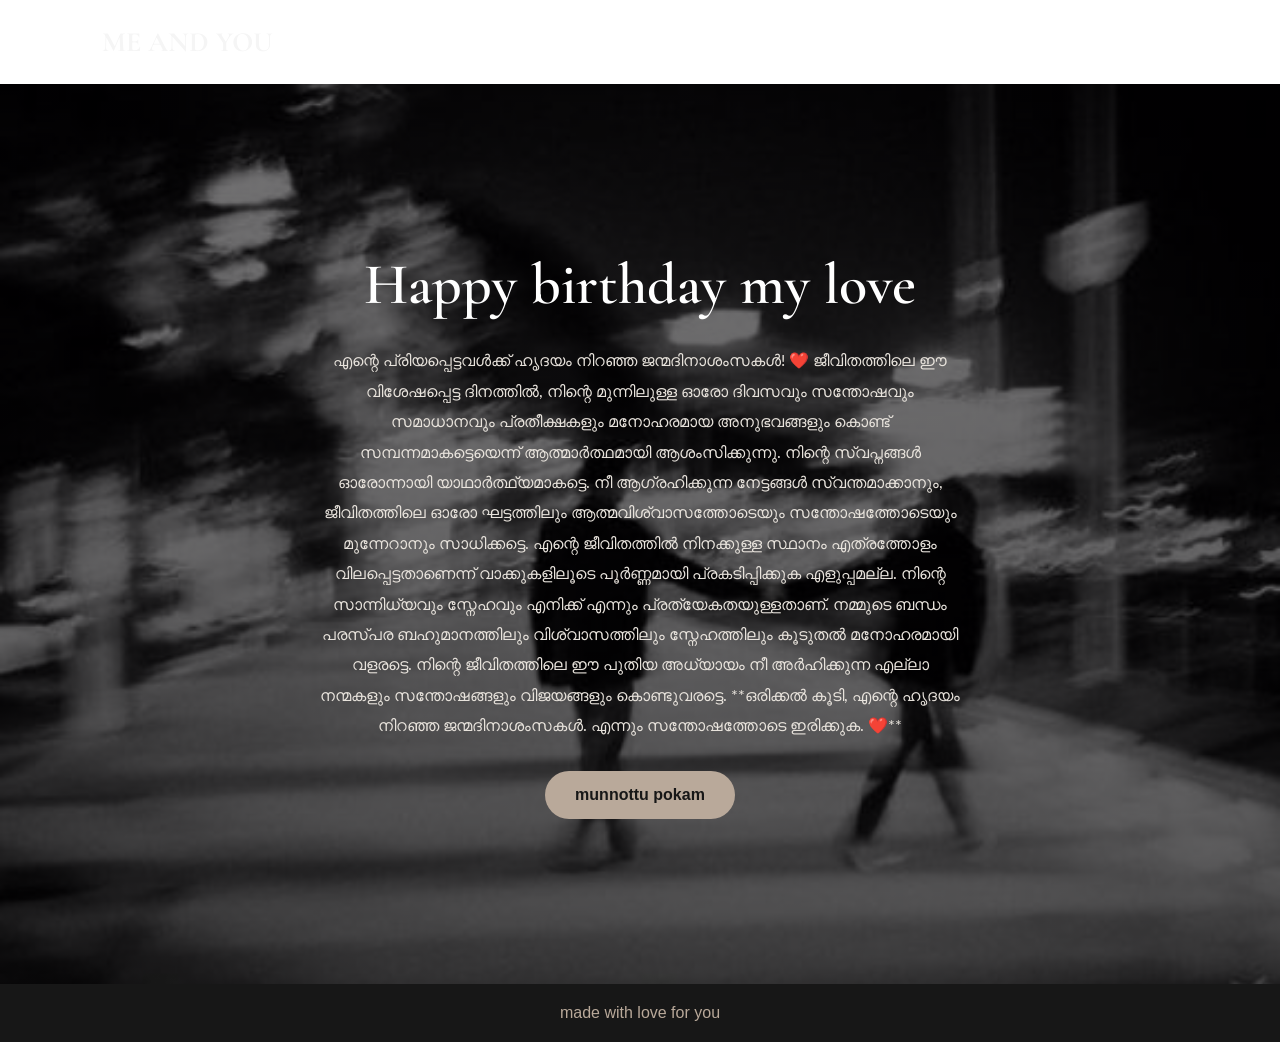
<file: index.html>
<!DOCTYPE html>
<html lang="en">
<head>
    <meta charset="UTF-8">
    <meta name="viewport" content="width=device-width, initial-scale=1.0">
    <title>Happy birthday my love</title>  
    <link rel="stylesheet" href="style.css"> 
    <link rel="preconnect" href="https://fonts.googleapis.com">
<link rel="preconnect" href="https://fonts.gstatic.com" crossorigin>

<link href="https://fonts.googleapis.com/css2?family=Cormorant+Garamond:wght@400;500;600;700&family=Lato:wght@300;400;700&display=swap" rel="stylesheet">
</head>
<body>
    <header class="navbar" >
    
    <nav>
        <h2> ME AND YOU </h2>
        <a href="wish.html">Explore our memories</a>

    </nav>
    </header>
    <main>
        <section class="hero">
            <h1>Happy birthday my love</h1>
            <p>എന്റെ പ്രിയപ്പെട്ടവൾക്ക് ഹൃദയം നിറഞ്ഞ ജന്മദിനാശംസകൾ! ❤️

ജീവിതത്തിലെ ഈ വിശേഷപ്പെട്ട ദിനത്തിൽ, നിന്റെ മുന്നിലുള്ള ഓരോ ദിവസവും സന്തോഷവും സമാധാനവും പ്രതീക്ഷകളും മനോഹരമായ അനുഭവങ്ങളും കൊണ്ട് സമ്പന്നമാകട്ടെയെന്ന് ആത്മാർത്ഥമായി ആശംസിക്കുന്നു.

നിന്റെ സ്വപ്നങ്ങൾ ഓരോന്നായി യാഥാർത്ഥ്യമാകട്ടെ. നീ ആഗ്രഹിക്കുന്ന നേട്ടങ്ങൾ സ്വന്തമാക്കാനും, ജീവിതത്തിലെ ഓരോ ഘട്ടത്തിലും ആത്മവിശ്വാസത്തോടെയും സന്തോഷത്തോടെയും മുന്നേറാനും സാധിക്കട്ടെ.

എന്റെ ജീവിതത്തിൽ നിനക്കുള്ള സ്ഥാനം എത്രത്തോളം വിലപ്പെട്ടതാണെന്ന് വാക്കുകളിലൂടെ പൂർണ്ണമായി പ്രകടിപ്പിക്കുക എളുപ്പമല്ല. നിന്റെ സാന്നിധ്യവും സ്നേഹവും എനിക്ക് എന്നും പ്രത്യേകതയുള്ളതാണ്. നമ്മുടെ ബന്ധം പരസ്പര ബഹുമാനത്തിലും വിശ്വാസത്തിലും സ്നേഹത്തിലും കൂടുതൽ മനോഹരമായി വളരട്ടെ.

നിന്റെ ജീവിതത്തിലെ ഈ പുതിയ അധ്യായം നീ അർഹിക്കുന്ന എല്ലാ നന്മകളും സന്തോഷങ്ങളും വിജയങ്ങളും കൊണ്ടുവരട്ടെ.

**ഒരിക്കൽ കൂടി, എന്റെ ഹൃദയം നിറഞ്ഞ ജന്മദിനാശംസകൾ. എന്നും സന്തോഷത്തോടെ ഇരിക്കുക. ❤️**</p>
       
        <a class="memory-btn" href="wish.html">
    munnottu pokam 
</a>
         </section>  
    </main>
         <footer class="footer">
            <p>made with love for you </p>
         </footer>
</body>
</html>
</file>
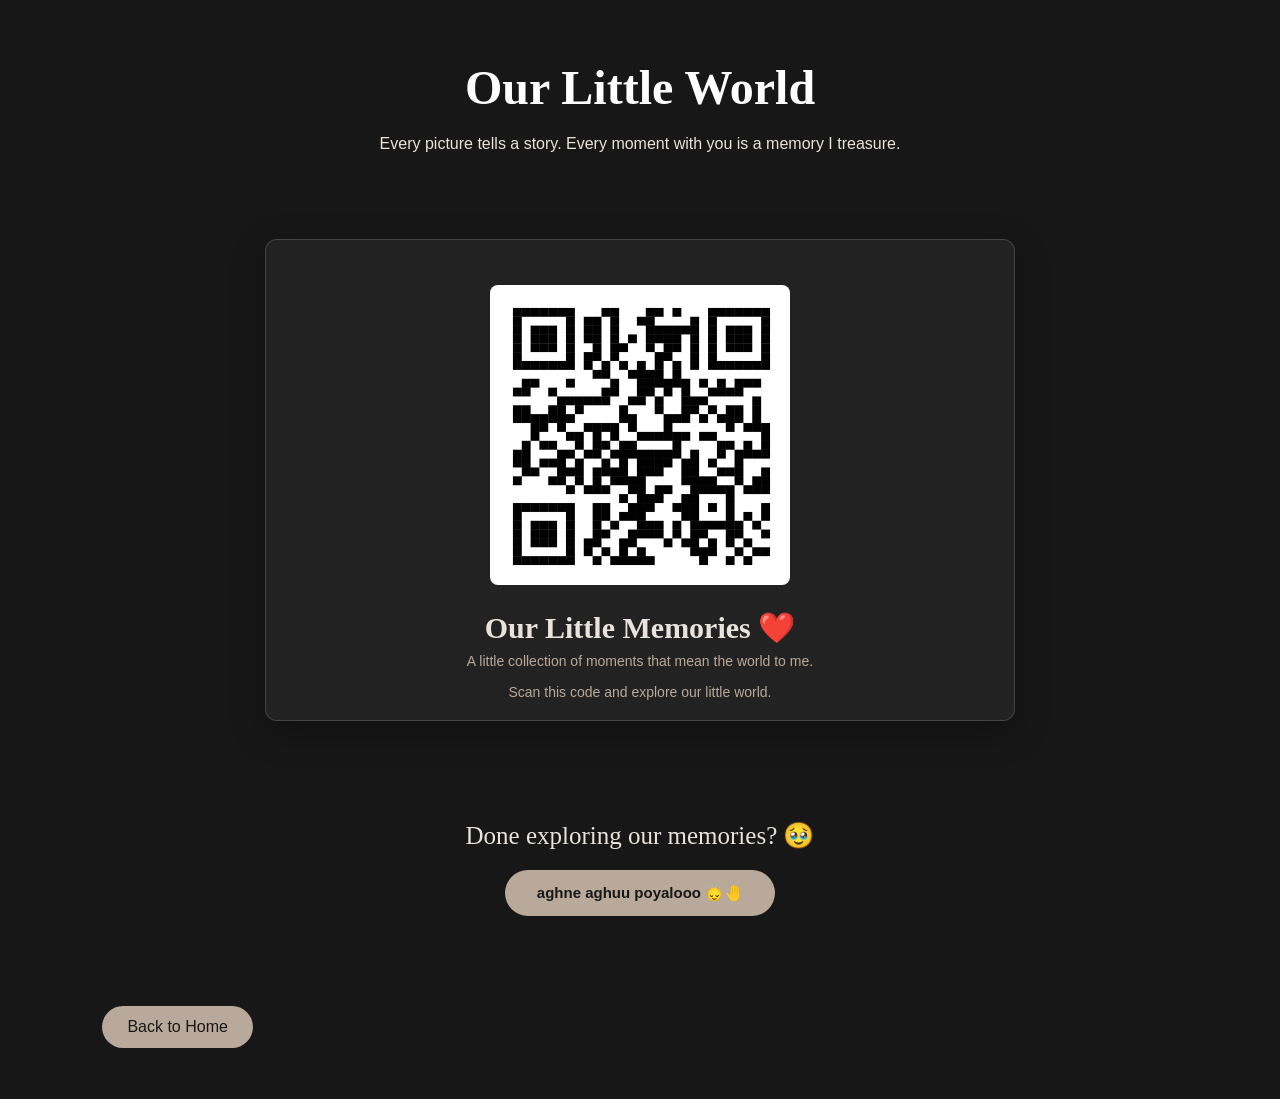
<file: memories.html>
<!DOCTYPE html>
<html lang="en">

<head>
    <meta charset="UTF-8">
    <meta name="viewport" content="width=device-width, initial-scale=1.0">

    <title>Our Memories</title>

    <link rel="stylesheet" href="style.css">
</head>

<body>

    <header class="memories-header">
        <h1>Our Little World</h1>

        <p>
            Every picture tells a story.
            Every moment with you is a memory I treasure.
        </p>
    </header>

    <main>

        
<section class="gallery">


<div class="photo-card">

   <img
    src="images/memories/memories-qr.jpg"
    alt="Scan to explore our memories"
    class="memory-qr"
>

    <h3>Our Little Memories ❤️</h3>

    <p>
        A little collection of moments that mean
        the world to me.
    </p>

    <p class="qr-instruction">
        Scan this code and explore our little world.
    </p>

</div>


</div>
</section>

<!-- CONTINUE TO LOVE LETTER -->

<div class="continue-section">

    <p>Done exploring our memories? 🥹</p>

    <button id="show-letter">
        aghne aghuu poyalooo 🙂‍↕️🤚
    </button>

</div>


       <section class="love-letter" id="love-letter" hidden>
    <h2>Not Much But...</h2> 

    <p class="letter-intro">
        There is something I want you to read...
    </p>

    <div class="envelope-container">

        <div class="envelope" id="envelope">

            <div class="envelope-back"></div>

           
<div class="letter" id="letter">

    <h2>To My Dear ALLYYYY ❤️</h2>

    <div class="birthday-opening">
        <span class="birthday-decoration">✦ ───── ✦</span>
        <h3>Happiest Birthday, My Love!</h3>
        <span class="birthday-decoration">✦ ───── ✦</span>
    </div>

    <p>
        I thank God, even though I'm not really a big religious guy,
        that somehow I got to see you at that shop and at the mandhi spot.
        Seriously, I had absolutely no idea that things would end up like this, lol.
    </p>

    <p>
        As you know, I fell for your skirt after that.
        I still haven't had the chance to see you in that dress,
        and I hope I get to see you wearing it one day.
        (DAMN, YOU WERE HOT!)
    </p>

    <p>
        If it weren't for you, I know this relationship would have been
        long dead by now. But you chose me through everything, again and again,
        and there were so many moments when I genuinely felt like,
        "God, she really loves me."
    </p>

    <p>
        I know I've been a bit of a jerk sometimes, but I want you to know
        that I really do care about you, and I want to be with you for
        as long as possible.
    </p>

    <p>
        Even some of my friends are jealous of our relationship.
        And unlike many others, you've done more for us than I have.
        To be honest, I never expected you to do all of that,
        but you did it anyway.
    </p>

    <p>
        Expressing what you mean to me in words could honestly be a CRIME.
        I know that too. But I'm not making up words or trying to express
        feelings that aren't real. If I had another life, I would choose
        you over anyone, all over again.
    </p>

    <p>
        You really showed me that a person can be loved this much.
        Even now, I'm smiling while writing this letter,
        just thinking about you.
    </p>

    <p>
        I've done some of the worst things and made tonnes of mistakes,
        but I swear to God, choosing this love and being in this
        relationship has been the best decision I've ever made.
        Even better than being an Arsenal fan (football club aanne!).
    </p>

    <p>
        I want you to be my travel partner and to be part of the rest
        of my life. Yeah, I know we fight a lot, but we fix things
        before we go to sleep. Let's keep it that way.
    </p>

    <p>
        As I said earlier, expressing who you are to me and how I feel
        about you through words will never be enough. No matter how much
        I write, I don't think I'll ever be able to explain it completely.
    </p>

    <p>
        I will always keep you in my heart, and I promise to be by your
        side through every situation you face. Whatever comes our way,
        we'll face it together.
    </p>

    <div class="birthday-ending">
        <span class="birthday-decoration">✦ ───── ✦</span>
        <h2>HAPPY BIRTHDAY, MY PUMPKIN!</h2>
        <h3>Love you till the ocean drains.</h3>
        <span class="birthday-decoration">✦ ───── ✦</span>
    </div>

</div>
    

            <div class="envelope-front"></div>

            <div class="envelope-flap"></div>

            <div class="wax-seal">♥</div>

        </div>

        <button id="open-envelope">
            Open Your Letter
        </button>

    </div>
    <div class="letter-finish">

    <button id="finish-letter">
        നന്ദി, വീണ്ടും വരുക 😌🙏
    </button>

</div>
    

</section>

<!-- FINAL BIRTHDAY VIDEO -->

<section class="final-video" id="final-video" hidden>

    <h2>nikeee oour saanodee 🥱🙄</h2>

    <p>
        yntte kochnu oru video set cheythu.
        ithu nokkiyittu njan oru karyam parayan
    </p>

    <div class="final-video-container">

       <video id="birthday-video" controls playsinline preload="metadata">

    <source src="videos/final-birthday.MP4" type="video/mp4">

    Your browser does not support video playback.

</video>

    </div>
    <div class="video-closing" id="video-closing" hidden>

    <h2>And that's my little surprise for you...</h2>

    <p>
        i wish you to be ma side till i die 🥺🫶 </p>

</div>

</section>

        

        <a class="back-home" href="index.html">Back to Home</a>
        

    </main>
    <script src="script.js"></script>

</body>
</html>
</file>
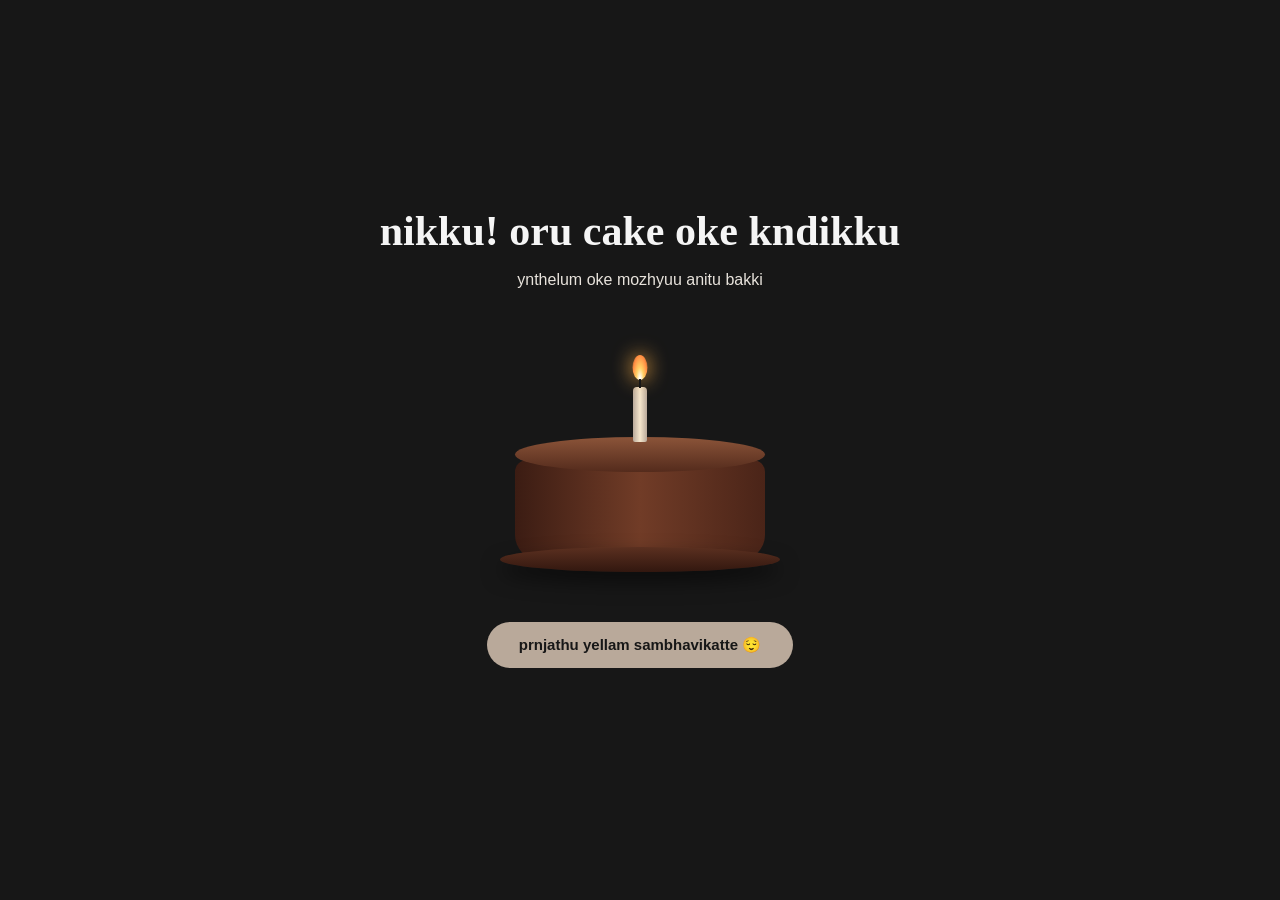
<file: wish.html>
<!DOCTYPE html>
<html lang="en">

<head>
    <meta charset="UTF-8">
    <meta name="viewport" content="width=device-width, initial-scale=1.0">

    <title>Make a Wish ❤️</title>

    <link rel="stylesheet" href="style.css">
</head>

<body>

    <main class="wish-page">

        <header class="wish-header">
            <h1>nikku! oru cake oke kndikku</h1>

            <p>
                ynthelum oke mozhyuu
                anitu bakki 
            </p>
        </header>

        <section class="cake-container">

            <div class="cake">

               <div class="candle">
                <div class="flame" id="flame"></div>
            </div>

                <div class="cake-top"></div>

                <div class="cake-body"></div>

                <div class="cake-base"></div>

            </div>

            <button id="blow-candle">
                prnjathu yellam sambhavikatte 😌
            </button>

            <p id="wish-message"></p>

        </section>

    </main>

        <script src="script.js"></script>

</body>
</html>
</file>
<file: style.css>
:root {
    --background: #171717;
    --white: #FFFFFF;
    --ivory: #E8E3DC;
    --champagne: #B9A99A;
    --text: #F5F5F5;
}
*{
    padding: 0px;
    margin: 0px;
    box-sizing:border-box;
} 
body {
    font-family: Arial, sans-serif;
    background-color: var(--background);
    color: var(--text);
}
    
.navbar {
    padding: 25px 8%;
    background-color: #FFFFFF;
}

.navbar nav {
    display: flex;
    justify-content: space-between;
    align-items: center;
    gap: 20px;
}

.navbar h2 {
    font-family: 'Cormorant Garamond', serif;
    font-size: 28px;
}
.navbar a {
    color: var(--white);
    text-decoration: none;
    font-weight: bold;
}
 
.hero {
    min-height: 100vh;

    display: flex;
    flex-direction: column;
    justify-content: center;
    align-items: center;

    text-align: center;
    padding: 40px 20px;

    background-image:
        linear-gradient(
            rgba(0, 0, 0, 0.55),
            rgba(0, 0, 0, 0.65)
        ),
        url("images/memories/home-bg.jpg");

    background-size: cover;
    background-position: center;
    background-repeat: no-repeat;

    color: white;
}
.hero h1 {
    font-family: 'Cormorant Garamond', serif;
    font-size: clamp(38px, 5vw, 58px);
    font-weight: 600;
    color: #FFFFFF;
    margin-bottom: 25px;
}

.hero p {
    font-family: 'Lato', sans-serif;
    font-size: 16px;
    font-weight: 400;
    color: #E8E3DC;

    max-width: 650px;
    line-height: 1.9;
    text-align: center;

    margin-bottom: 30px;
}

.memory-btn {
    display: inline-block;
    background-color: #B9A99A;
    color: #171717;
    padding: 15px 30px;
    text-decoration: none;
    border-radius: 30px;
    font-weight: bold;
    transition: 0.3s ease;
}

.memory-btn:hover {
    background-color: #FFFFFF;
    transform: translateY(-3px);
}

.footer {
    text-align: center;
    padding: 20px;
    background-color: var(--background);
    color: var(--champagne);
}

@media screen and (max-width: 600px) {

    .navbar {
        padding: 20px;
    }

    .navbar h2 {
        font-size: 17px;
    }

    .hero h1 {
        font-size: 32px;
    }

    .hero h2 {
        font-size: 19px;
    }

    .hero p {
        font-size: 15px;
    }

}
/* Memories page heading */
.memories-header {
    text-align: center;
    padding: 60px 20px 40px;
    background-color: #171717;
    color: #FFFFFF;
}

.memories-header h1 {
    font-family: 'Cormorant Garamond', serif;
    font-size: 48px;
    margin-bottom: 15px;
}

.memories-header p {
    font-family: 'Lato', sans-serif;
    color: #E8E3DC;
    line-height: 1.8;
}
/* Photo gallery */
.gallery {
    display: grid;
    grid-template-columns: minmax(280px, 600px);
    justify-content: center;

    gap: 30px;
    padding: 40px 20px;
    background-color: #171717;
}
.photo-card {
    text-align: center;
    background-color: #242424;
    padding: 15px;
    border-radius: 10px;
    transition: transform 0.3s ease;
}

.photo-card img {
    width: 100%;
    max-height: 450px;
    object-fit: contain;
}

.photo-card h3 {
    color: #E8E3DC;
    font-family: 'Cormorant Garamond', serif;
    font-size: 24px;
    margin-top: 15px;
}

.photo-card:hover {
    transform: translateY(-5px);
}
main {
    background-color: #171717;
    min-height: 100vh;
}

.back-home {
    display: inline-block;
    margin: 30px 8%;
    padding: 12px 25px;
    background-color: #B9A99A;
    color: #171717;
    text-decoration: none;
    border-radius: 25px;
    font-family: 'Lato', sans-serif;
    transition: 0.3s ease;
}

.back-home:hover {
    background-color: white;
    transform: translateY(-3px);
}
.love-letter {
    text-align: center;
    padding: 80px 20px;
    background-color: #171717;
    color: #FFFFFF;
}

.love-letter h2 {
text-align: center;
    font-family: 'Cormorant Garamond', serif;
    font-size: 42px;
    margin-bottom: 15px;
}

.letter-intro {
    font-family: 'Lato', sans-serif;
    color: #E8E3DC;
    margin-bottom: 50px;
}
.envelope-container {
    display: flex;
    flex-direction: column;
    align-items: center;
    gap: 30px;

    margin-top: 250px;
    margin-bottom: 100px;
}
.envelope {
    position: relative;
    width: 320px;
    height: 210px;
    background-color: #C9B8A6;
    perspective: 800px;
}   
.envelope-back {
    position: absolute;
    inset: 0;
    background-color: #C9B8A6;
    z-index: 1;
}

.envelope-front {
    position: absolute;
    inset: 0;
    background-color: #B9A99A;
    clip-path: polygon(0 0, 50% 55%, 100% 0, 100% 100%, 0 100%);
    z-index: 4;
}

.envelope-flap {
    position: absolute;
    inset: 0;
    background-color: #D8C8B7;
    clip-path: polygon(0 0, 100% 0, 50% 55%);
    transform-origin: top;
    transition: transform 0.8s ease;
    z-index: 5;
}

.wax-seal {
    position: absolute;
    top: 85px;
    left: 50%;
    transform: translateX(-50%);
    width: 38px;
    height: 38px;
    border-radius: 50%;
    background-color: #8F3038;
    color: white;
    display: flex;
    justify-content: center;
    align-items: center;
    z-index: 6;
}
.letter {
    position: absolute;

    bottom: 190px;
    left: 50%;

    width: min(560px, 90vw);
    max-height: 65vh;

    padding: 30px 35px;

    background-color: #F5F0E8;
    color: #171717;

    overflow-y: auto;
    overflow-x: hidden;

    transform: translate(-50%, 180px);

    opacity: 0;
    z-index: 2;

    transition:
        transform 1s ease,
        opacity 0.5s ease;

    font-family: 'Cormorant Garamond', serif;
    text-align: left;

    box-shadow: 0 5px 25px rgba(0, 0, 0, 0.25);
}
.letter h3 {
    font-size: 28px;
    text-align: center;
    margin-bottom: 20px;
}

.letter p {
    font-size: 17px;
    line-height: 1.8;
    margin-bottom: 18px;
}
#open-envelope {
    padding: 14px 30px;
    border: none;
    border-radius: 30px;
    background-color: #B9A99A;
    color: #171717;
    font-size: 16px;
    cursor: pointer;
    transition: 0.3s ease;
}

#open-envelope:hover {
    background-color: white;
    transform: translateY(-3px);
}
/* Envelope opening animation */

.envelope {
    overflow: visible;
}

/* Open the envelope flap */
.envelope.open .envelope-flap {
    transform: rotateX(180deg);
    z-index: 1;
}

.envelope.open .letter {
    transform: translate(-50%, 0);
    opacity: 1;
    z-index: 7;
    transition-delay: 0.4s;
}
/* Hide the heart seal */
.envelope.open .wax-seal {
    opacity: 0;
    transition: opacity 0.3s ease;
}
.envelope-back {
    z-index: 1;
}

.envelope-front {
    z-index: 4;
}

.envelope-flap {
    z-index: 5;
}

.envelope.open .envelope-flap {
    transform: rotateX(180deg);
    z-index: 1;
}

.envelope.open .envelope-front {
    z-index: 4;
}
/* BIRTHDAY WISH PAGE */

.wish-page {
    min-height: 100vh;
    display: flex;
    flex-direction: column;
    align-items: center;
    justify-content: center;
    padding: 40px 20px;
    background: #171717;
    color: #F5F5F5;
    text-align: center;
}

.wish-header h1 {
    font-family: 'Cormorant Garamond', serif;
    font-size: 42px;
    margin-bottom: 12px;
}

.wish-header p {
    font-family: 'Lato', sans-serif;
    font-size: 16px;
    color: #E8E3DC;
    line-height: 1.6;
}

.cake-container {
    margin-top: 100px;
    display: flex;
    flex-direction: column;
    align-items: center;
}
/* CHOCOLATE CAKE */

.cake {
    position: relative;
    width: 280px;
    height: 180px;
}

/* Cake base */

.cake-base {
    position: absolute;
    bottom: 0;
    left: 0;
    width: 280px;
    height: 25px;
    background: linear-gradient(#5B3020, #32170F);
    border-radius: 50%;
    box-shadow: 0 10px 20px rgba(0, 0, 0, 0.5);
}

/* Main cake body */

.cake-body {
    position: absolute;
    bottom: 12px;
    left: 15px;
    width: 250px;
    height: 100px;
    background: linear-gradient(
        to right,
        #3B1C13,
        #713C27,
        #4A2418
    );
    border-radius: 12px 12px 25px 25px;
}

/* Chocolate icing on top */

.cake-top {
    position: absolute;
    bottom: 100px;
    left: 15px;
    width: 250px;
    height: 35px;
    background: linear-gradient(
        to bottom,
        #8B5439,
        #542B1C
    );
    border-radius: 50%;
    z-index: 2;
}
/* CANDLE */

.candle {
    position: absolute;
    width: 14px;
    height: 55px;
    background: linear-gradient(
        to right,
        #B9A99A,
        #F5E6CC,
        #B9A99A
    );
    bottom: 130px;
    left: 50%;
    transform: translateX(-50%);
    border-radius: 4px 4px 2px 2px;
    z-index: 3;
}

/* CANDLE WICK */

.candle::after {
    content: "";
    position: absolute;
    width: 2px;
    height: 9px;
    background: #171717;
    top: -8px;
    left: 50%;
    transform: translateX(-50%);
}
/* CANDLE FLAME */

.flame {
    position: absolute;
    width: 15px;
    height: 25px;
    background: radial-gradient(
        ellipse at bottom,
        #FFFFFF 5%,
        #FFD166 35%,
        #FF8C42 70%,
        transparent 100%
    );
    top: -32px;
    left: 50%;
    transform: translateX(-50%);
    border-radius: 50% 50% 50% 50%;
    filter: drop-shadow(0 0 10px #FFB347);
    animation: flicker 0.8s infinite alternate;
}

@keyframes flicker {
    from {
        transform: translateX(-50%) scale(1);
        opacity: 1;
    }

    to {
        transform: translateX(-50%) scale(0.85);
        opacity: 0.8;
    }
}
/* WISH BUTTON */

#blow-candle {
    margin-top: 50px;
    padding: 14px 32px;
    background: #B9A99A;
    color: #171717;
    border: none;
    border-radius: 30px;
    font-family: 'Lato', sans-serif;
    font-size: 15px;
    font-weight: 700;
    cursor: pointer;
    transition: all 0.3s ease;
}

#blow-candle:hover {
    background: #E8E3DC;
    transform: scale(1.05);
}

/* WISH MESSAGE */

#wish-message {
    margin-top: 25px;
    font-family: 'Cormorant Garamond', serif;
    font-size: 25px;
    color: #E8E3DC;
}
/* EXTINGUISHED FLAME */

.flame.blown-out {
    animation: extinguish 0.5s forwards;
}

@keyframes extinguish {
    0% {
        opacity: 1;
        transform: translateX(-50%) scale(1);
    }

    50% {
        opacity: 0.5;
        transform: translateX(-50%) scale(0.5);
    }

    100% {
        opacity: 0;
        transform: translateX(-50%) scale(0);
    }
}
.flame.blown-out {
    display: none;
}

/* CINEMATIC MEMORIES VIDEO */

.gallery {
    width: 100%;
    display: flex;
    justify-content: center;
    padding: 40px 20px;
}

.photo-card {
    width: 100%;
    max-width: 750px;
    text-align: center;
    padding: 20px;
    background: #222222;
    border: 1px solid rgba(185, 169, 154, 0.25);
    border-radius: 12px;
    box-shadow: 0 10px 35px rgba(0, 0, 0, 0.3);
}

.photo-card video {
    width: 100%;
    max-height: 450px;
    object-fit: contain;
    background: #000000;
    border-radius: 8px;
    display: block;
}

.photo-card h3 {
    font-family: 'Cormorant Garamond', serif;
    font-size: 30px;
    color: #E8E3DC;
    margin: 20px 0 8px;
}

.photo-card p {
    font-family: 'Lato', sans-serif;
    color: #B9A99A;
    font-size: 14px;
}
/* HIDE LETTER UNTIL VIDEO ENDS */

.love-letter[hidden] {
    display: none;
}

/* LETTER REVEAL ANIMATION */

.love-letter.reveal {
    animation: letterReveal 1.5s ease forwards;
}

@keyframes letterReveal {
    from {
        opacity: 0;
        transform: translateY(40px);
    }

    to {
        opacity: 1;
        transform: translateY(0);
    }
}
.video-placeholder {
    min-height: 350px;
    display: flex;
    flex-direction: column;
    justify-content: center;
    align-items: center;
    background: linear-gradient(145deg, #30241F, #171717);
    border-radius: 8px;
    padding: 25px;
}

.video-placeholder span {
    font-size: 45px;
    margin-bottom: 15px;
}

.video-placeholder h3 {
    font-family: 'Cormorant Garamond', serif;
    color: #E8E3DC;
    font-size: 30px;
}

.video-placeholder p {
    color: #B9A99A;
    font-family: 'Lato', sans-serif;
    text-align: center;
}
/* MEMORIES QR CODE */

.memory-qr {
    display: block;

    width: 300px;
    height: 300px;

    max-width: 85vw;
    max-height: 85vw;

    object-fit: contain;

    margin: 25px auto;
    padding: 12px;

    background: #FFFFFF;
    border-radius: 8px;
    box-sizing: border-box;
}
.qr-instruction {
    font-family: 'Lato', sans-serif;
    color: #B9A99A;
    font-size: 14px;
    margin-top: 15px;
}
/* FINAL QR CODE SIZE FIX */

.photo-card img.memory-qr {
    display: block !important;

    width: 300px !important;
    height: 300px !important;

    max-width: 85vw !important;
    max-height: 85vw !important;

    object-fit: contain !important;

    margin: 25px auto !important;
    padding: 10px !important;

    background: #FFFFFF;
    border-radius: 8px;
    box-sizing: border-box;
}

/* CONTINUE TO LOVE LETTER */

.continue-section {
    text-align: center;
    margin: 60px 20px;
}

.continue-section p {
    font-family: 'Cormorant Garamond', serif;
    font-size: 25px;
    color: #E8E3DC;
    margin-bottom: 20px;
}

#show-letter {
    padding: 14px 32px;
    background: #B9A99A;
    color: #171717;
    border: none;
    border-radius: 30px;
    font-family: 'Lato', sans-serif;
    font-size: 15px;
    font-weight: 700;
    cursor: pointer;
    transition: 0.3s ease;
}

#show-letter:hover {
    background: #E8E3DC;
    transform: translateY(-3px);
}

/* HIDE LETTER INITIALLY */

.love-letter[hidden] {
    display: none;
}

/* LETTER REVEAL */

.love-letter.reveal {
    animation: letterReveal 1.2s ease forwards;
}

@keyframes letterReveal {
    from {
        opacity: 0;
        transform: translateY(35px);
    }

    to {
        opacity: 1;
        transform: translateY(0);
    }
}
/* FINISH LETTER BUTTON */

.letter-finish {
    text-align: center;
    margin: 50px 20px 80px;
}

#finish-letter {
    padding: 15px 35px;
    background: #B9A99A;
    color: #171717;
    border: none;
    border-radius: 30px;

    font-family: 'Lato', sans-serif;
    font-size: 16px;
    font-weight: 700;

    cursor: pointer;
    transition: all 0.3s ease;
}

#finish-letter:hover {
    background: #E8E3DC;
    transform: translateY(-3px);
    box-shadow: 0 8px 20px rgba(185, 169, 154, 0.2);
}


/* FINAL BIRTHDAY VIDEO */

.final-video {
    text-align: center;
    padding: 60px 20px;
    max-width: 900px;
    margin: 0 auto;
}

.final-video h2 {
    font-family: 'Cormorant Garamond', serif;
    font-size: 38px;
    color: #E8E3DC;
    margin-bottom: 15px;
}

.final-video p {
    font-family: 'Lato', sans-serif;
    color: #B9A99A;
    line-height: 1.7;
}

.final-video-container {
    margin: 35px auto;
    width: 100%;
}

.final-video-container video {
    display: block;
    width: 100%;
    max-height: 550px;
    object-fit: contain;
    background: #000000;
    border-radius: 12px;
}

.video-ending {
    font-family: 'Cormorant Garamond', serif !important;
    font-size: 27px;
    margin-top: 30px;
}
.video-closing {
    text-align: center;
    padding: 40px 20px;
}

.video-closing h2 {
    font-family: 'Cormorant Garamond', serif;
    font-size: 34px;
    color: #E8E3DC;
}

.video-closing p {
    font-family: 'Cormorant Garamond', serif;
    font-size: 25px;
    color: #B9A99A;
    line-height: 1.7;
}

.video-closing h3 {
    font-family: 'Cormorant Garamond', serif;
    color: #E8E3DC;
}

.video-closing.reveal {
    animation: letterReveal 1.5s ease forwards;
}
/* MOBILE RESPONSIVENESS */

@media (max-width: 600px) {

    body {
        overflow-x: hidden;
    }

    h1 {
        font-size: 36px;
    }

    h2 {
        font-size: 28px;
    }

    p {
        font-size: 15px;
    }

    button {
        max-width: 90%;
        padding: 12px 20px;
        font-size: 14px;
    }

    .memory-qr {
        width: 260px;
        height: 260px;
    }

    .final-video-container video {
        width: 100%;
        height: auto;
    }

}

/* Birthday letter opening and closing */

.birthday-opening,
.birthday-ending {
    text-align: center;
    padding: 25px 12px;
    margin: 25px 0;
}

.birthday-opening h3 {
    font-family: 'Cormorant Garamond', serif;
    font-size: 30px;
    color: #be9255;
    margin: 15px 0;
}

.birthday-opening p {
    font-family: 'Lato', sans-serif;
    color: #B9A99A;
    font-size: 14px;
    letter-spacing: 1px;
}

.birthday-ending {
    border-top: 1px solid #B9A99A;
    margin-top: 35px;
    padding-top: 35px;
}

.birthday-ending h2 {
    font-family: 'Cormorant Garamond', serif;
    font-size: 32px;
    color: #c59046;
    letter-spacing: 1px;
    margin: 20px 0;
}

.birthday-ending p {
    color: #d7a779;
    font-size: 14px;
}

.birthday-ending h3 {
    font-family: 'Cormorant Garamond', serif;
    font-size: 25px;
    font-style: italic;
    color: #c9a97d;
    margin-top: 25px;
}

.birthday-decoration {
    color: #B9A99A;
    letter-spacing: 4px;
    font-size: 13px;
}
</file>
